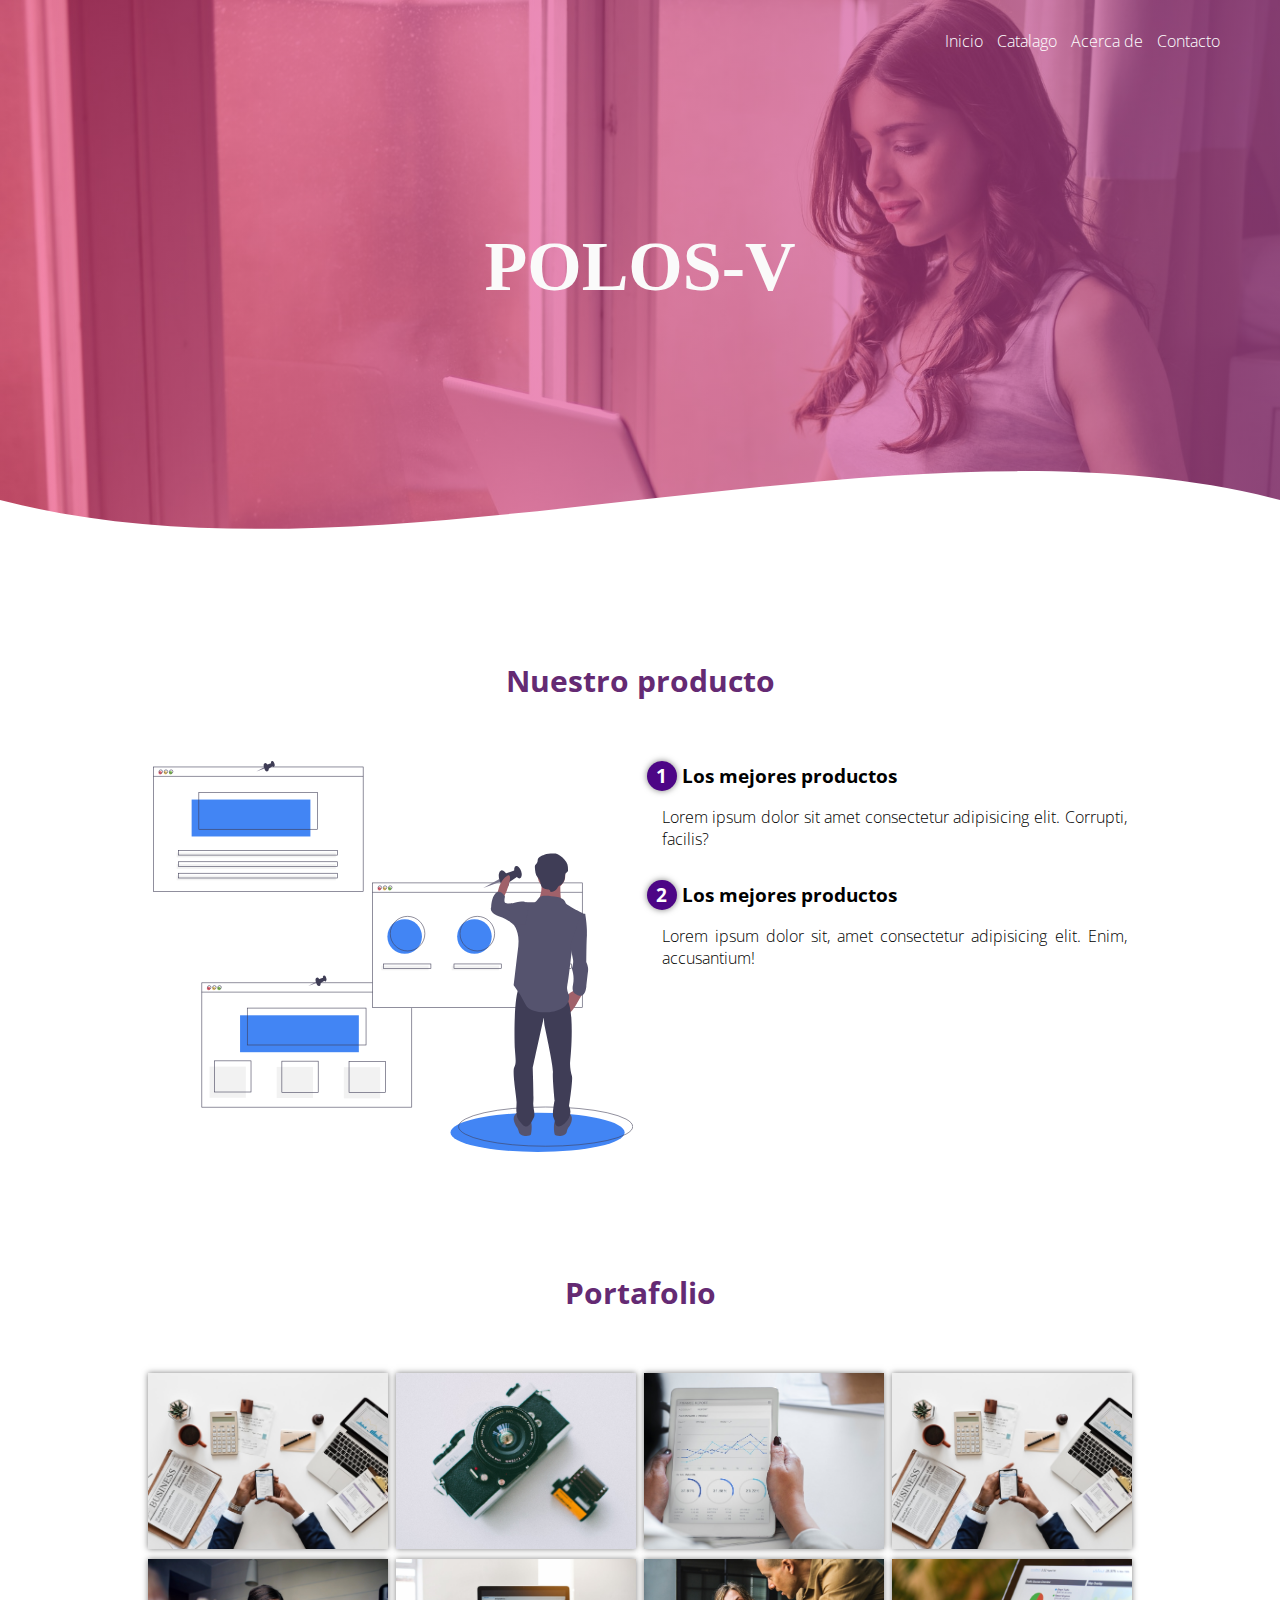
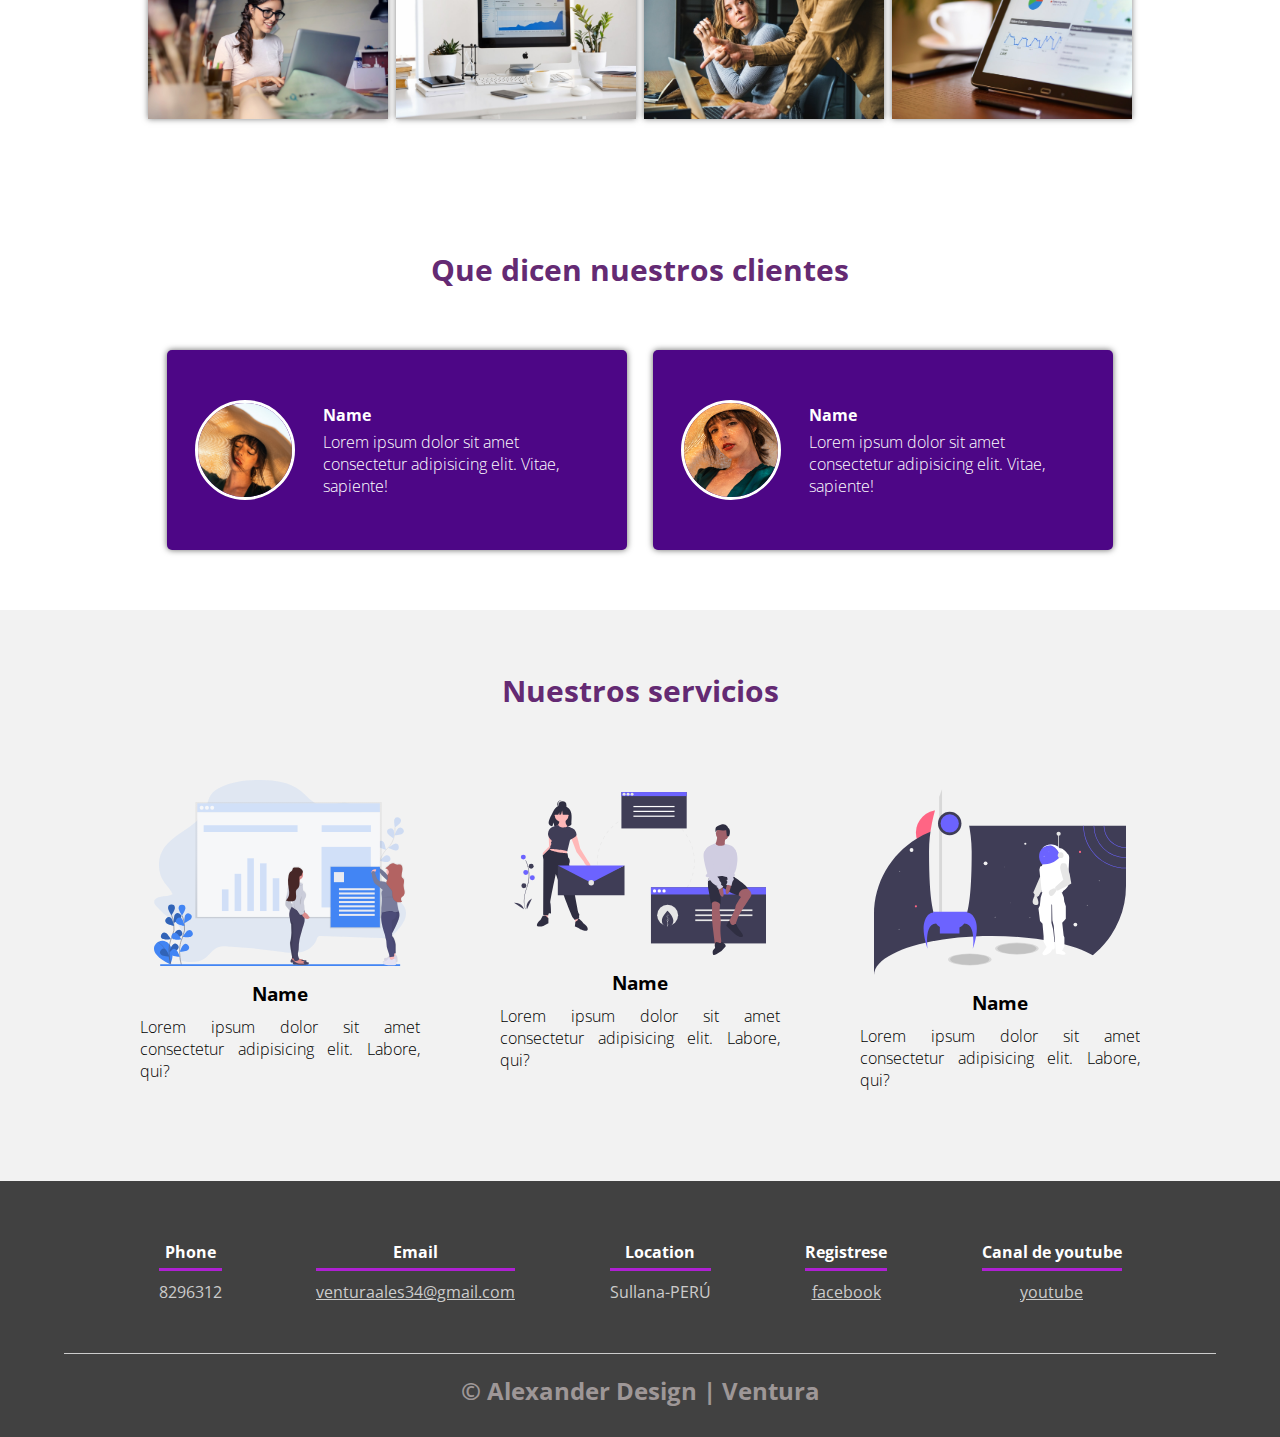
<file: index.html>
<!DOCTYPE html>
<html lang="es">

<head>
    <meta charset="UTF-8">
    <meta name="viewport" content="width=device-width, initial-scale=1.0">
    <meta http-equiv="X-UA-Compatible" content="ie=edge">
    <title>Página web ventura-ciber</title>
    <link rel="shortcut icon" href="img/ALEXVENTURA.png" type="image/x-icon">
    <link rel="stylesheet" href="css/estilos.css">
    <link href="https://fonts.googleapis.com/css?family=Open+Sans:300,400,700,800&display=swap" rel="stylesheet"> 
</head>

<body>
    <header>
        <nav>
            <a href="inicio.html">Inicio</a>
            <a href="Catalago.html">Catalago</a>
            <a href="Acerca de.html">Acerca de</a>
            <a href="Contactos.html">Contacto</a>
        </nav>
        <section class="textos-header">
            <h1>POLOS-V</h1>
        </section>
        <div class="wave" style="height: 150px; overflow: hidden;"><svg viewBox="0 0 500 150" preserveAspectRatio="none"
                style="height: 100%; width: 100%;">
                <path d="M0.00,49.98 C150.00,150.00 349.20,-50.00 500.00,49.98 L500.00,150.00 L0.00,150.00 Z"
                    style="stroke: none; fill: #fff;"></path>
            </svg></div>
    </header>
    <main>
        <section class="contenedor sobre-nosotros">
            <h2 class="titulo">Nuestro producto</h2>
            <div class="contenedor-sobre-nosotros">
                <img src="img/ilustracion2.svg" alt="" class="imagen-about-us">
                <div class="contenido-textos">
                    <h3><span>1</span>Los mejores productos</h3>
                    <p>Lorem ipsum dolor sit amet consectetur adipisicing elit. Corrupti, facilis?</p>
                    <h3><span>2</span>Los mejores productos</h3>
                    <p>Lorem ipsum dolor sit, amet consectetur adipisicing elit. Enim, accusantium!</p>
                </div>
            </div>
        </section>
        <section class="portafolio">
            <div class="contenedor">
                <h2 class="titulo">Portafolio</h2>
                <div class="galeria-port">
                    <div class="imagen-port">
                        <img src="img/img1.jpg" alt="">
                        <div class="hover-galeria">
                            <img src="img/icono1.png" alt="">
                            <p>Nuestro trabajo</p>
                        </div>
                    </div>
                    <div class="imagen-port">
                        <img src="img/img2.jpg" alt="">
                        <div class="hover-galeria">
                            <img src="img/icono1.png" alt="">
                            <p>Nuestro trabajo</p>
                        </div>
                    </div>
                    <div class="imagen-port">
                        <img src="img/img3.jpg" alt="">
                        <div class="hover-galeria">
                            <img src="img/icono1.png" alt="">
                            <p>Nuestro trabajo</p>
                        </div>
                    </div>
                    <div class="imagen-port">
                        <img src="img/img1.jpg" alt="">
                        <div class="hover-galeria">
                            <img src="img/icono1.png" alt="">
                            <p>Nuestro trabajo</p>
                        </div>
                    </div>
                    <div class="imagen-port">
                        <img src="img/img4.jpg" alt="">
                        <div class="hover-galeria">
                            <img src="img/icono1.png" alt="">
                            <p>Nuestro trabajo</p>
                        </div>
                    </div>
                    <div class="imagen-port">
                        <img src="img/img5.jpg" alt="">
                        <div class="hover-galeria">
                            <img src="img/icono1.png" alt="">
                            <p>Nuestro trabajo</p>
                        </div>
                    </div>
                    <div class="imagen-port">
                        <img src="img/img6.jpg" alt="">
                        <div class="hover-galeria">
                            <img src="img/icono1.png" alt="">
                            <p>Nuestro trabajo</p>
                        </div>
                    </div>
                    <div class="imagen-port">
                        <img src="img/img7.jpg" alt="">
                        <div class="hover-galeria">
                            <img src="img/icono1.png" alt="">
                            <p>Nuestro trabajo</p>
                        </div>
                    </div>
                </div>
            </div>
        </section>
        <section class="clientes contenedor">
            <h2 class="titulo">Que dicen nuestros clientes</h2>
            <div class="cards">
                <div class="card">
                    <img src="img/face1.jpg" alt="">
                    <div class="contenido-texto-card">
                        <h4>Name</h4>
                        <p>Lorem ipsum dolor sit amet consectetur adipisicing elit. Vitae, sapiente!</p>
                    </div>
                </div>
                <div class="card">
                    <img src="img/face2.jpg" alt="">
                    <div class="contenido-texto-card">
                        <h4>Name</h4>
                        <p>Lorem ipsum dolor sit amet consectetur adipisicing elit. Vitae, sapiente!</p>
                    </div>
                </div>
            </div>
        </section>
        <section class="about-services">
            <div class="contenedor">
                <h2 class="titulo">Nuestros servicios</h2>
                <div class="servicio-cont">
                    <div class="servicio-ind">
                        <img src="img/ilustracion1.svg" alt="">
                        <h3>Name</h3>
                        <p>Lorem ipsum dolor sit amet consectetur adipisicing elit. Labore, qui?</p>
                    </div>
                    <div class="servicio-ind">
                        <img src="img/ilustracion4.svg" alt="">
                        <h3>Name</h3>
                        <p>Lorem ipsum dolor sit amet consectetur adipisicing elit. Labore, qui?</p>
                    </div>
                    <div class="servicio-ind">
                        <img src="img/ilustracion3.svg" alt="">
                        <h3>Name</h3>
                        <p>Lorem ipsum dolor sit amet consectetur adipisicing elit. Labore, qui?</p>
                    </div>
                </div>
            </div>
        </section>
    </main>
    <footer>
        <div class="contenedor-footer">
            <div class="content-foo">
                <h4>Phone</h4>
                <p>8296312</p>
            </div>
            <div class="content-foo">
                <h4>Email</h4>
                <a href="https://accounts.google.com/signin/v2/identifier?continue=https%3A%2F%2Fmail.google.com%2Fmail%2F&service=mail&sacu=1&rip=1&flowName=GlifWebSignIn&flowEntry=ServiceLogin" class="correo">venturaales34@gmail.com</a>
            </div>
            <div class="content-foo">
                <h4>Location</h4>
                <p>Sullana-PERÚ</p>
            </div>

            <div class="content-foo">
                <h4>Registrese</h4>
                <a href="https://es-la.facebook.com/" class="otros">  facebook</a>
            </div>

            <div class="content-foo">
                <h4>Canal de youtube</h4>
                <a href="https://www.youtube.com/channel/UCa7zgYF24jnVjTa1Z01gf5g" class="yt">youtube</a>
            </div>
        </div>
        <h2 class="titulo-final">&copy; Alexander Design | Ventura</h2>
    </footer>
</body>

</html>
</file>
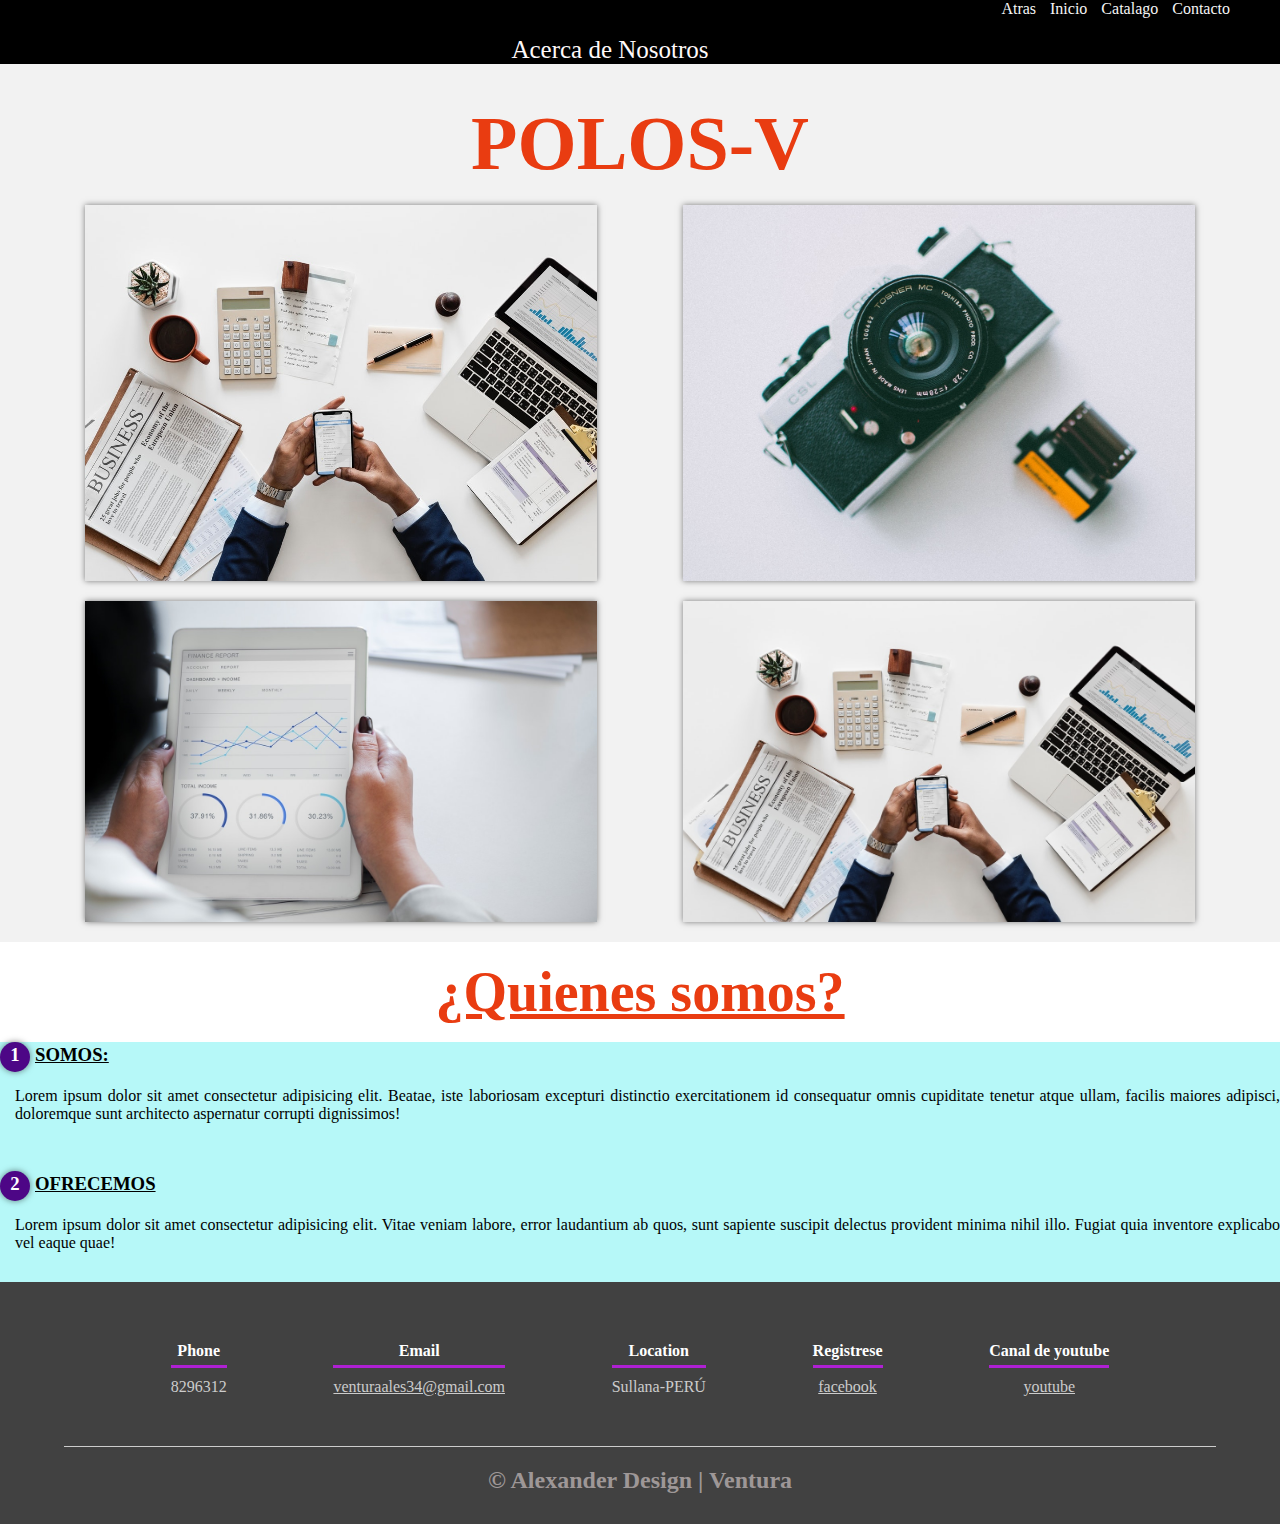
<file: Acerca de.html>
<!DOCTYPE html>
<HTml>
    <head>
        <title>Acerca de </title>
        <link rel="shortcut icon" href="img/ALEXVENTURA.png" type="image/x-icon">
        <link rel="stylesheet" href="css/estilos-acerca de.css">
        <a href="Acerca de.html"></a>
    </head>
    <body>

        <header>
            <nav>
                
                <a href="index.html">Atras</a>
                <a href="inicio.html">Inicio</a>
                <a href="Catalago.html">Catalago</a>
                <a href="Contactos.html">Contacto</a> <br>  <br>
                <p class="a-n">Acerca de Nosotros</p>
                   
            </nav>
        </header>
        <section class="port-img">
        <section class="portafolio"> <br><br>
            <section class="titulo-p"><H1>POLOS-V</H1></section> <br>
            <div class="contenedor">
                <div class="galeria-port">
                    <div class="imagen-port">
                        <img src="img/img1.jpg" alt="">
                        <div class="hover-galeria">
                            <img src="img/icono1.png" alt="">
                            <p>Nuestro trabajo</p>
                        </div>
                    </div>
                    <div class="imagen-port">
                        <img src="img/img2.jpg" alt="">
                        <div class="hover-galeria">
                            <img src="img/icono1.png" alt="">
                            <p>Nuestro trabajo</p>
                        </div>
                    </div>
                    <div class="imagen-port">
                        <img src="img/img3.jpg" alt="">
                        <div class="hover-galeria">
                            <img src="img/icono1.png" alt="">
                            <p>Nuestro trabajo</p>
                        </div>
                    </div>
                    <div class="imagen-port">
                        <img src="img/img1.jpg" alt="">
                        <div class="hover-galeria">
                            <img src="img/icono1.png" alt="">
                            <p>Nuestro trabajo</p>
                        </div>
                    </div>
            </section> <br>
           
        <section class="sub-t"><h1>¿Quienes somos?</H1></section><br>
            <section class="quienes-somos">
        <section class="parrafos-l">
            <h3><span>1</span>SOMOS:</h3>
            <p >Lorem ipsum dolor sit amet consectetur adipisicing elit. Beatae, iste laboriosam excepturi distinctio exercitationem id consequatur omnis cupiditate tenetur atque ullam, facilis maiores adipisci, doloremque sunt architecto aspernatur corrupti dignissimos!</p> <br>
            <h3><span>2</span>OFRECEMOS</h3>
            <p>Lorem ipsum dolor sit amet consectetur adipisicing elit. Vitae veniam labore, error laudantium ab quos, sunt sapiente suscipit delectus provident minima nihil illo. Fugiat quia inventore explicabo vel eaque quae!</p>
        </section>
        </section>  
        </section>
       
        
        <footer>
            <div class="contenedor-footer">
                <div class="content-foo">
                    <h4>Phone</h4>
                    <p>8296312</p>
                </div>
                <div class="content-foo">
                    <h4>Email</h4>
                    <a href="https://accounts.google.com/signin/v2/identifier?continue=https%3A%2F%2Fmail.google.com%2Fmail%2F&service=mail&sacu=1&rip=1&flowName=GlifWebSignIn&flowEntry=ServiceLogin" class="correo">venturaales34@gmail.com</a>
                </div>
                <div class="content-foo">
                    <h4>Location</h4>
                    <p>Sullana-PERÚ</p>
                </div>
    
                <div class="content-foo">
                    <h4>Registrese</h4>
                    <a href="https://es-la.facebook.com/" class="otros">  facebook</a>
                </div>
    
                <div class="content-foo">
                    <h4>Canal de youtube</h4>
                    <a href="https://www.youtube.com/channel/UCa7zgYF24jnVjTa1Z01gf5g" class="yt">youtube</a>
                </div>
            </div>
            <h2 class="titulo-final">&copy; Alexander Design | Ventura</h2>
        </footer> 
        
               
    </body>
</HTml>
</file>
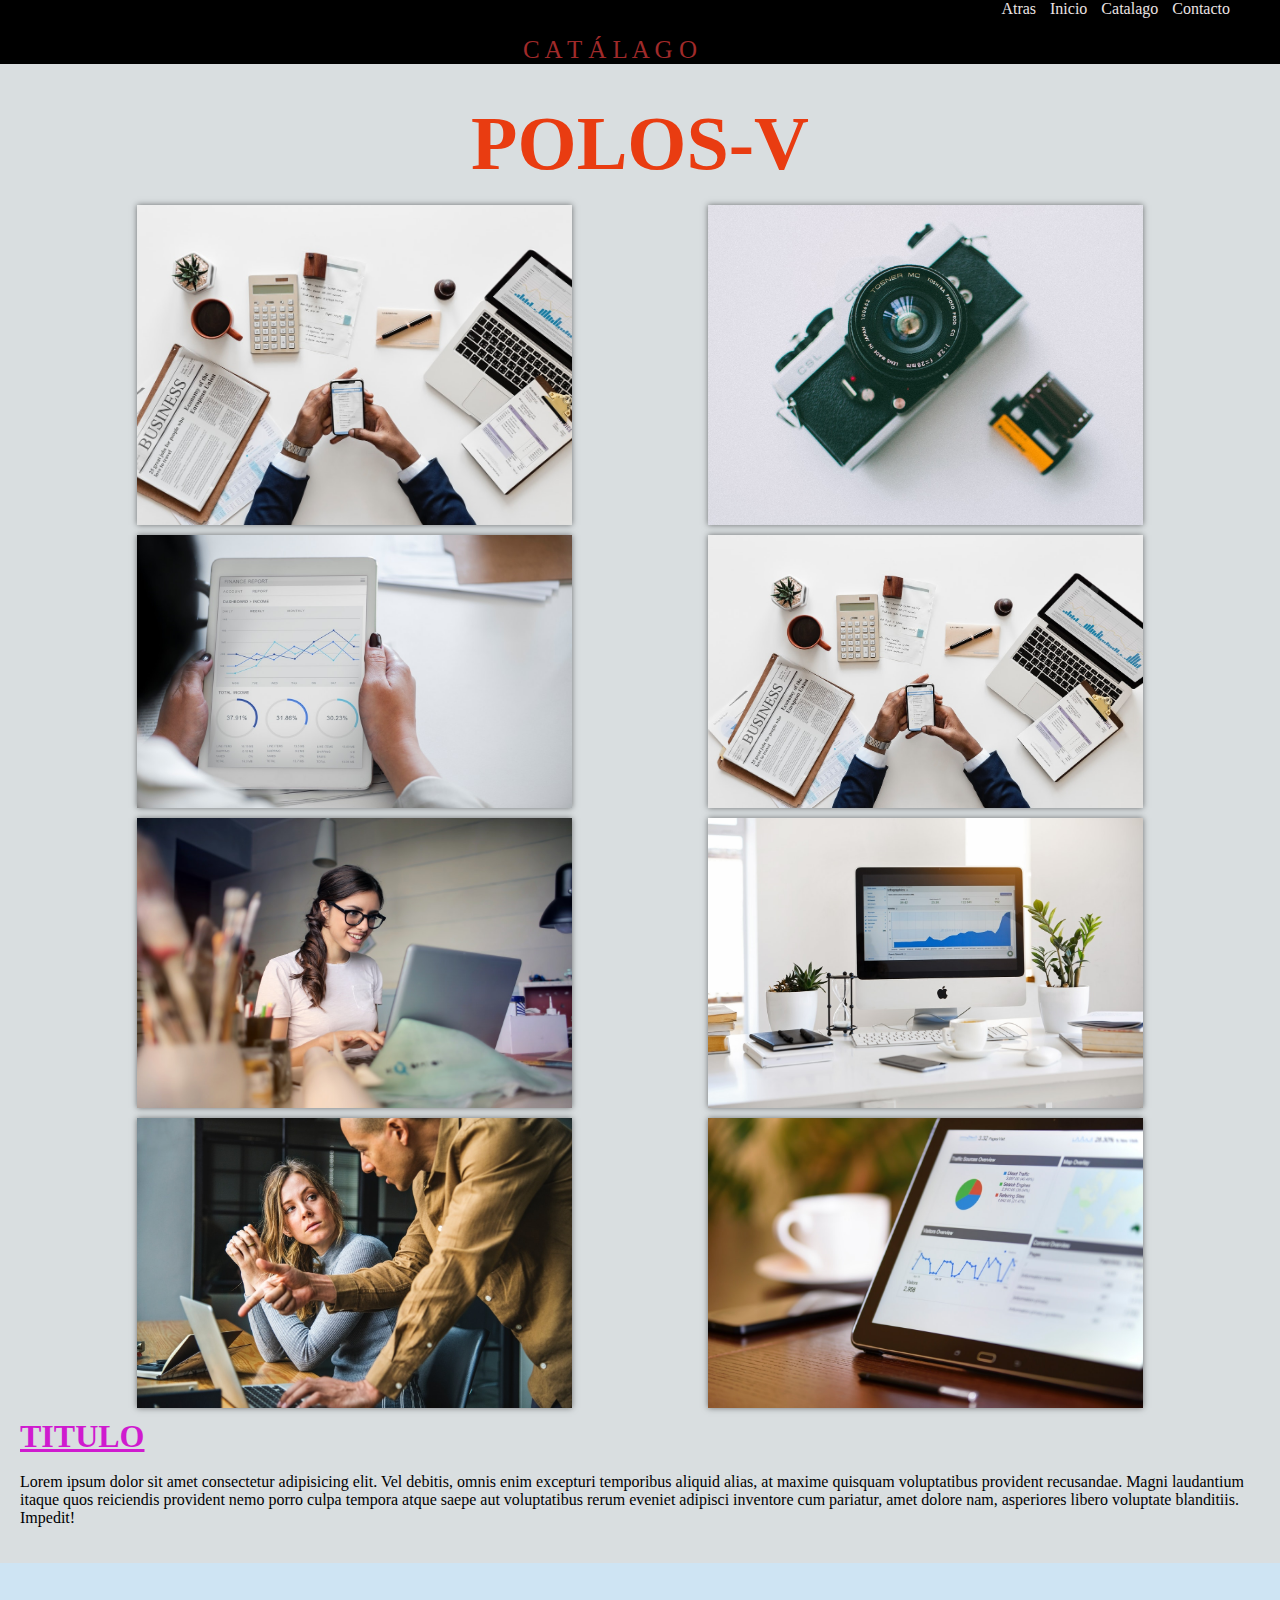
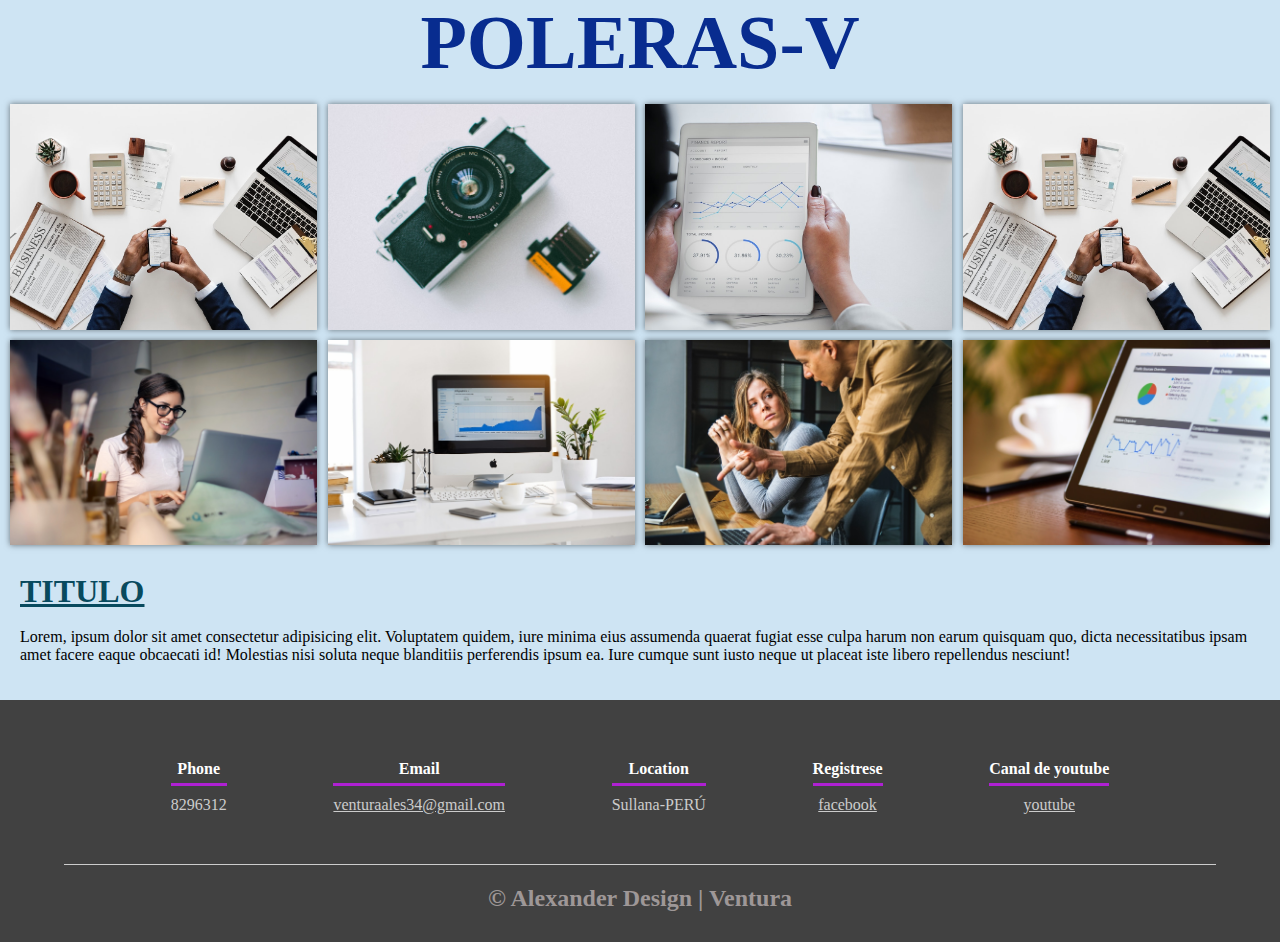
<file: Catalago.html>
<!DOCTYPE html>
<HTml>
    <head>
        <title>Catalago </title>
        <link rel="shortcut icon" href="img/ALEXVENTURA.png" type="image/x-icon">
        <a href="Catalago.html"></a>
        <link rel="stylesheet" href="css/estilos-catalago.css">
    </head>
    <body>
        <header>
            <nav>
                
                <a href="index.html">Atras</a>
                <a href="inicio.html">Inicio</a>
                <a href="Catalago.html">Catalago</a>
                <a href="Contactos.html">Contacto</a> <br>  <br>
                <p class="a-n">C A T Á L A G O</p>
                   
            </nav>
        </header>
        <section class="port-img">
            <section class="portafolio"> <br><br>
                <section class="titulo-a"><H1>POLOS-V</H1></section> <br>
                <div class="contenedor">
                    <div class="galeria-port">
                        <div class="imagen-port">
                            <img src="img/img1.jpg" alt="">
                            <div class="hover-galeria">
                                <img src="img/icono1.png" alt="">
                                <p>Nuestro trabajo</p>
                            </div>
                        </div>
                        <div class="imagen-port">
                            <img src="img/img2.jpg" alt="">
                            <div class="hover-galeria">
                                <img src="img/icono1.png" alt="">
                                <p>Nuestro trabajo</p>
                            </div>
                        </div>
                        <div class="imagen-port">
                            <img src="img/img3.jpg" alt="">
                            <div class="hover-galeria">
                                <img src="img/icono1.png" alt="">
                                <p>Nuestro trabajo</p>
                            </div>
                        </div>
                        <div class="imagen-port">
                            <img src="img/img1.jpg" alt="">
                            <div class="hover-galeria">
                                <img src="img/icono1.png" alt="">
                                <p>Nuestro trabajo</p>
                            </div>
                        </div>
                        <div class="imagen-port">
                            <img src="img/img4.jpg" alt="">
                            <div class="hover-galeria">
                                <img src="img/icono1.png" alt="">
                                <p>Nuestro trabajo</p>
                            </div>
                        </div>
                        <div class="imagen-port">
                            <img src="img/img5.jpg" alt="">
                            <div class="hover-galeria">
                                <img src="img/icono1.png" alt="">
                                <p>Nuestro trabajo</p>
                            </div>
                        </div>
                        <div class="imagen-port">
                            <img src="img/img6.jpg" alt="">
                            <div class="hover-galeria">
                                <img src="img/icono1.png" alt="">
                                <p>Nuestro trabajo</p>
                            </div>
                        </div>
                        <div class="imagen-port">
                            <img src="img/img7.jpg" alt="">
                            <div class="hover-galeria">
                                <img src="img/icono1.png" alt="">
                                <p>Nuestro trabajo</p>
                            </div>
                        </div>
                        
                        
                </section> 
                <section class="p-polos">
                    <h1 class="t-polos">TITULO</h1> <br>
                    <P class="l-50">Lorem ipsum dolor sit amet consectetur adipisicing elit. Vel debitis, omnis enim excepturi temporibus aliquid alias, at maxime quisquam voluptatibus provident recusandae. Magni laudantium itaque quos reiciendis provident nemo porro culpa tempora atque saepe aut voluptatibus rerum eveniet adipisci inventore cum pariatur, amet dolore nam, asperiores libero voluptate blanditiis. Impedit!</P>
                    <br>
                    <br>
                </section> 

                <section class="poleras">
                    <section class="portafolios"><br> <br>
                        <section class="titulo-b"><H1>POLERAS-V</H1></section> <br>
                            <div class="galeria-por">
                                <div class="imagen-por">
                                    <img src="img/img1.jpg" alt="">
                                    
                                    <div class="hover-galeria">
                                        <img src="img/icono1.png" alt="">
                                        <p>Nuestro trabajo</p>
                                    </div>
                                </div> 
                                <div class="imagen-por">
                                    <img src="img/img2.jpg" alt="">
                                    <div class="hover-galeria">
                                        <img src="img/icono1.png" alt="">
                                        <p>Nuestro trabajo</p>
                                    </div>
                                </div>
                                <div class="imagen-por">
                                    <img src="img/img3.jpg" alt="">
                                    <div class="hover-galeria">
                                        <img src="img/icono1.png" alt="">
                                        <p>Nuestro trabajo</p>
                                    </div>
                                </div>
                                <div class="imagen-por">
                                    <img src="img/img1.jpg" alt="">
                                    <div class="hover-galeria">
                                        <img src="img/icono1.png" alt="">
                                        <p>Nuestro trabajo</p>
                                    </div>
                                </div>
                                <div class="imagen-por">
                                    <img src="img/img4.jpg" alt="">
                                    <div class="hover-galeria">
                                        <img src="img/icono1.png" alt="">
                                        <p>Nuestro trabajo</p>
                                    </div>
                                </div>
                                <div class="imagen-por">
                                    <img src="img/img5.jpg" alt="">
                                    <div class="hover-galeria">
                                        <img src="img/icono1.png" alt="">
                                        <p>Nuestro trabajo</p>
                                    </div>
                                </div>
                                <div class="imagen-por">
                                    <img src="img/img6.jpg" alt="">
                                    <div class="hover-galeria">
                                        <img src="img/icono1.png" alt="">
                                        <p>Nuestro trabajo</p>
                                    </div>
                                </div>
                                <div class="imagen-por">
                                    <img src="img/img7.jpg" alt="">
                                    <div class="hover-galeria">
                                        <img src="img/icono1.png" alt="">
                                        <p>Nuestro trabajo</p>
                                    </div>
                                </div> 
                </section>
                <section class="p-poleras">
                    <br>
                    <h1 class="t-poleras">TITULO</h1> <br>
                    <P class="L-50">Lorem, ipsum dolor sit amet consectetur adipisicing elit. Voluptatem quidem, iure minima eius assumenda quaerat fugiat esse culpa harum non earum quisquam quo, dicta necessitatibus ipsam amet facere eaque obcaecati id! Molestias nisi soluta neque blanditiis perferendis ipsum ea. Iure cumque sunt iusto neque ut placeat iste libero repellendus nesciunt!</P>
                    <BR></BR>
                </section>
                <footer>
                    <div class="contenedor-footer">
                        <div class="content-foo">
                            <h4>Phone</h4>
                            <p>8296312</p>
                        </div>
                        <div class="content-foo">
                            <h4>Email</h4>
                            <a href="https://accounts.google.com/signin/v2/identifier?continue=https%3A%2F%2Fmail.google.com%2Fmail%2F&service=mail&sacu=1&rip=1&flowName=GlifWebSignIn&flowEntry=ServiceLogin" class="correo">venturaales34@gmail.com</a>
                        </div>
                        <div class="content-foo">
                            <h4>Location</h4>
                            <p>Sullana-PERÚ</p>
                        </div>
            
                        <div class="content-foo">
                            <h4>Registrese</h4>
                            <a href="https://es-la.facebook.com/" class="otros">  facebook</a>
                        </div>
            
                        <div class="content-foo">
                            <h4>Canal de youtube</h4>
                            <a href="https://www.youtube.com/channel/UCa7zgYF24jnVjTa1Z01gf5g" class="yt">youtube</a>
                        </div>
                    </div>
                    <h2 class="titulo-final">&copy; Alexander Design | Ventura</h2>
                </footer> 

            </body>
</HTml>
</file>
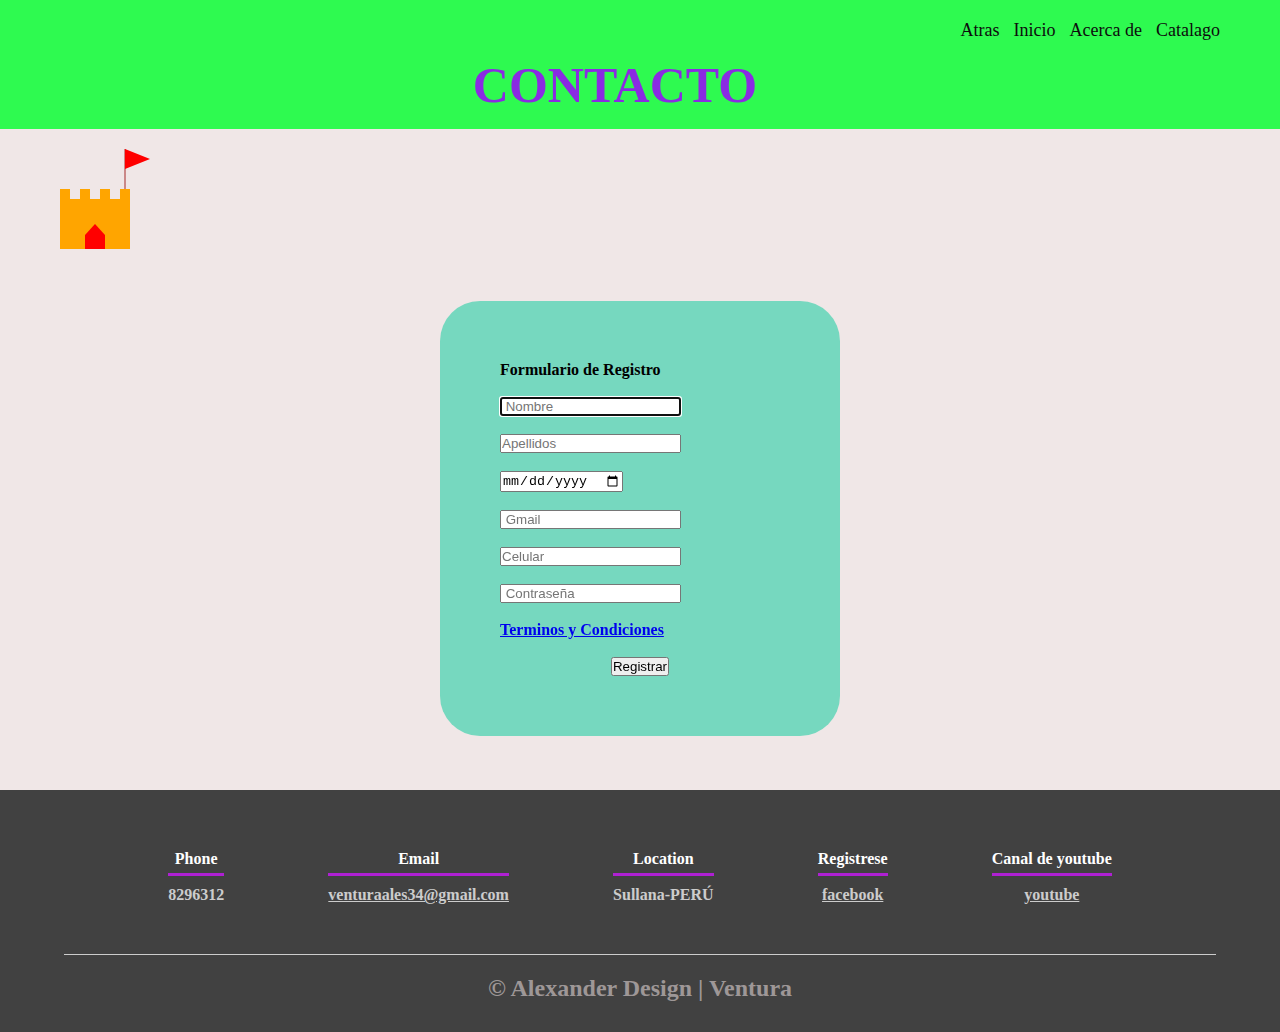
<file: Contactos.html>
<!DOCTYPE html>
<HTml>
    <head>
        <title>BIENVENIDOS A CONTACTOS</title>
        <link rel="shortcut icon" href="img/ALEXVENTURA.png" type="image/x-icon">
        <a href="Contactos.html"></a>
        <link rel="stylesheet" href="css/estilos-contactos.css">

        <meta charset="utf-8">
    
    <script type="text/javascript" src="css/dibujacastillo.js"></script>

    </head>
    <body>

        <header class="header2">
            <div class="wrapper"></div>
            
           
                <header>
                    <nav>
                        <a href="index.html">Atras</a>
                        <a href="inicio.html">Inicio</a>
                        <a href="Acerca de.html">Acerca de</a>
                        <a href="Catalago.html">Catalago</a>
                    <section class="titulo-bg"><h1>CONTACTO</h1></section>
                        
                    </nav>
                </header>
                    <section class="body-color">
                <body onload="dibujacastillo();">
        <canvas id="micanvas" width="200" height="150">su navegador no soporta</canvas>
        
                <b> <br> <br>
                <form>
                    
                    <section class="contenido">
                    <section class="form-register">
                        <h4>Formulario de Registro </h4> <br>
                    <input class="controls"
                           type="text" 
                           name="nombres"
                           maxlength="30" 
                           placeholder=" Nombre" 
                           autofocus 
                           required=> <br> <br>
                    <input class="controls" 
                           type="text" 
                           name="apellidos"
                           maxlength="45" 
                           placeholder="Apellidos" 
                           autofocus 
                           required=> <br> <br>   
                     <input class="controls" 
                            type="date" 
                            name="fecnac"
                            required= > <br> <br>
                     <input class="controls" 
                            type="email" 
                            name="correo"
                            placeholder=" Gmail" 
                            required=> <br><br>
                     <input class="controls" 
                            type="number"
                            name="Celular"
                            placeholder="Celular"
                            required=><br><br>
                     <input class="controls" 
                            type="password" 
                            name="Contraseña"
                            maxlength="80"
                            placeholder=" Contraseña"
                            required=> <br><br> 
                        <p><a href="#">Terminos y Condiciones</a> </p>  <br>
                    <section class="registro-av">
                     <input class="botons" type="Submit" value="Registrar"> <br> 
                    </section>
                    </section>
                </form> <br> <br> <br>
                <footer>
                    <div class="contenedor-footer">
                        <div class="content-foo">
                            <h4>Phone</h4>
                            <p>8296312</p>
                        </div>
                        <div class="content-foo">
                            <h4>Email</h4>
                            <a href="https://accounts.google.com/signin/v2/identifier?continue=https%3A%2F%2Fmail.google.com%2Fmail%2F&service=mail&sacu=1&rip=1&flowName=GlifWebSignIn&flowEntry=ServiceLogin" class="correo">venturaales34@gmail.com</a>
                        </div>
                        <div class="content-foo">
                            <h4>Location</h4>
                            <p>Sullana-PERÚ</p>
                        </div>
            
                        <div class="content-foo">
                            <h4>Registrese</h4>
                            <a href="https://es-la.facebook.com/" class="otros">  facebook</a>
                        </div>
            
                        <div class="content-foo">
                            <h4>Canal de youtube</h4>
                            <a href="https://www.youtube.com/channel/UCa7zgYF24jnVjTa1Z01gf5g" class="yt">youtube</a>
                        </div>
                    </div>
                    <h2 class="titulo-final">&copy; Alexander Design | Ventura</h2>
                </footer>        
    </body>
</HTml>
</file>
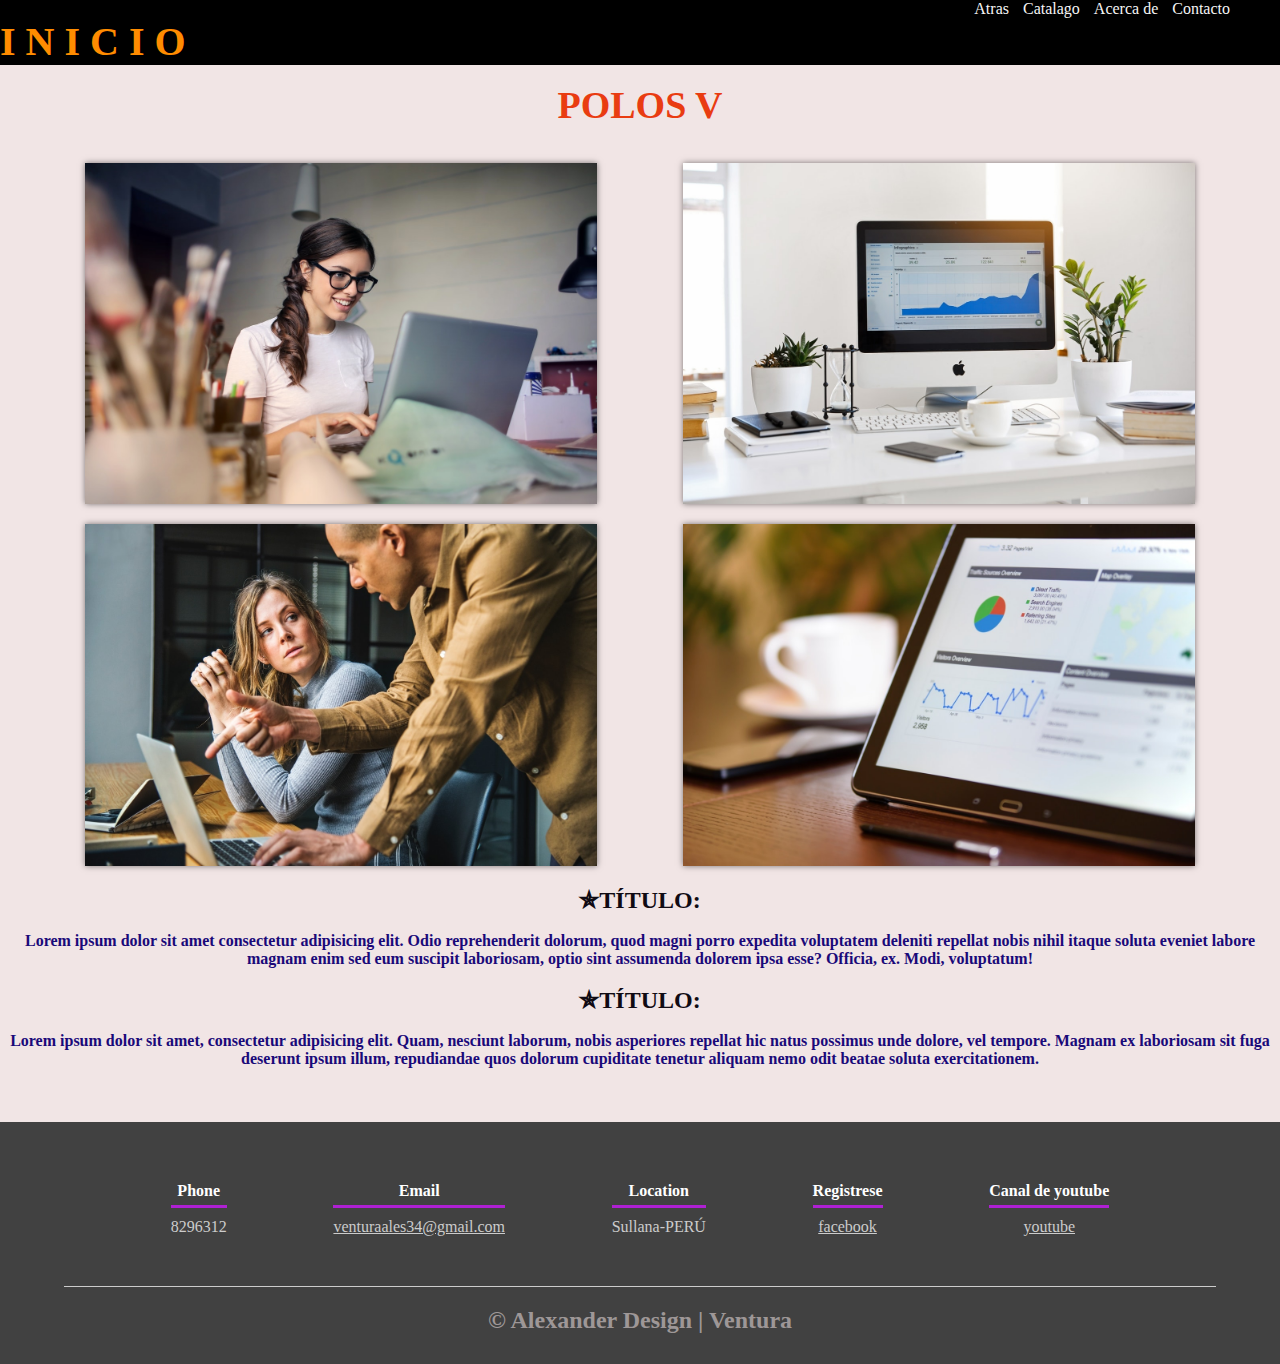
<file: inicio.html>
<!DOCTYPE html>
<html>
    <head>
        <link rel="shortcut icon" href="img/ALEXVENTURA.png" type="image/x-icon">
        <title>Bienvenidos a la pagina de Inicio</title>
        <link rel="stylesheet" href="css/estilo-inicio.css">
        <a href="inicio.html"></a>

    </head>
    <body>

        <header>
            <nav>
                
                <a href="index.html">Atras</a>
                <a href="Catalago.html">Catalago</a>
                <a href="Acerca de.html">Acerca de</a>
                <a href="Contactos.html">Contacto</a>
                <section class="titulo-ap"><h1>I N I C I O</h1></section>
            </nav> 
            <section class="portafolio">
                <br>
                <div class="contenedor">
                    <h1 class="port-i">POLOS V</h1> <br> <br>
                    <div class="galeria-port"> 
                        <div class="imagen-port"> 
                            <img src="img/img4.jpg" alt="">
                            <div class="hover-galeria">
                                <img src="img/icono1.png" alt="">
                                <p>Nuestro trabajo</p>
                            </div>
                        </div>
                        <div class="imagen-port">
                            <img src="img/img5.jpg" alt="">
                            <div class="hover-galeria">
                                <img src="img/icono1.png" alt="">
                                <p>Nuestro trabajo</p>
                            </div>
                        </div>
                        <div class="imagen-port">
                            <img src="img/img6.jpg" alt="">
                            <div class="hover-galeria">
                                <img src="img/icono1.png" alt="">
                                <p>Nuestro trabajo</p>
                            </div>
                        </div>
                        <div class="imagen-port">
                            <img src="img/img7.jpg" alt="">
                            <div class="hover-galeria">
                                <img src="img/icono1.png" alt="">
                                <p>Nuestro trabajo</p>
                            </div> 
                        </div>
                    </div>
                </div>
                <section class="parrafo-i">
                    <h2 class="titulo-i">✯TÍTULO:</h2><br>
                    <p class="p-1">Lorem ipsum dolor sit amet consectetur adipisicing elit. Odio reprehenderit dolorum, quod magni porro expedita voluptatem deleniti repellat nobis nihil itaque soluta eveniet labore magnam enim sed eum suscipit laboriosam, optio sint assumenda dolorem ipsa esse? Officia, ex. Modi, voluptatum!</p> <br>
                    <h2 class="titulo-i">✯TÍTULO:</h2> <br>
                    <p class="p-2">Lorem ipsum dolor sit amet, consectetur adipisicing elit. Quam, nesciunt laborum, nobis asperiores repellat hic natus possimus unde dolore, vel tempore. Magnam ex laboriosam sit fuga deserunt ipsum illum, repudiandae quos dolorum cupiditate tenetur aliquam nemo odit beatae soluta exercitationem.</p>
                </section>
                <br>
                <br>
                <br>
            </section> 
            <footer>
                <div class="contenedor-footer">
                    <div class="content-foo">
                        <h4>Phone</h4>
                        <p>8296312</p>
                    </div>
                    <div class="content-foo">
                        <h4>Email</h4>
                        <a href="https://accounts.google.com/signin/v2/identifier?continue=https%3A%2F%2Fmail.google.com%2Fmail%2F&service=mail&sacu=1&rip=1&flowName=GlifWebSignIn&flowEntry=ServiceLogin" class="correo">venturaales34@gmail.com</a>
                    </div>
                    <div class="content-foo">
                        <h4>Location</h4>
                        <p>Sullana-PERÚ</p>
                    </div>
        
                    <div class="content-foo">
                        <h4>Registrese</h4>
                        <a href="https://es-la.facebook.com/" class="otros">  facebook</a>
                    </div>
        
                    <div class="content-foo">
                        <h4>Canal de youtube</h4>
                        <a href="https://www.youtube.com/channel/UCa7zgYF24jnVjTa1Z01gf5g" class="yt">youtube</a>
                    </div>
                </div>
                <h2 class="titulo-final">&copy; Alexander Design | Ventura</h2>
            </footer>     
    </body>
</html>
</file>
<file: css/estilos.css>
* {
    margin: 0;
    padding: 0;
    box-sizing: border-box;
}

body {
    font-family: 'open sans';
}

.contenedor {
    padding: 60px 0;
    width: 90%;
    max-width: 1000px;
    margin: auto;
    overflow: hidden;
}

.titulo {
    color: #642a73;
    font-size: 30px;
    text-align: center;
    margin-bottom: 60px;
}

/* Header */

header {
    width: 100%;
    height: 600px;
    background: #bc4e9c;
    /* fallback for old browsers */
    background: -webkit-linear-gradient(to right, hsla(340, 95%, 50%, 0.459), hsla(317, 45%, 52%, 0.664)), url(../img/portada.jpg);
    /* Chrome 10-25, Safari 5.1-6 */
    background: linear-gradient(to right, hsla(340, 95%, 50%, 0.459), hsla(317, 45%, 52%, 0.664)), url(../img/portada.jpg);
    /* W3C, IE 10+/ Edge, Firefox 16+, Chrome 26+, Opera 12+, Safari 7+ */
    background-size: cover;
    background-attachment: fixed;
    position: relative;
}

nav{
    text-align: right;
    padding: 30px 50px 0 0;
}

nav > a{
    color:#fff;
    font-weight: 300;
    text-decoration: none;
    margin-right: 10px;
}

nav > a:hover{
    text-decoration: underline;
}

header .textos-header{
    display: flex;
    height: 430px;
    width: 100%;
    align-items: center;
    justify-content: center;
    flex-direction: column;
    text-align: center;
}

.textos-header h1{
    font-size: 70px;
    color:rgb(250, 250, 250);
    font-family: "Constantia", serif;
    
}


.wave{
    position: absolute;
    bottom: 0;
    width: 100%;
}

/* About us */
.contenedor-sobre-nosotros{
    justify-content: space-evenly;
    display: flex;

}
.imagen-about-us{
    width: 48%; 

}

.sobre-nosotros .contenido-textos{
    width: 48%;
}

.contenido-textos h3{
    margin-bottom: 15px;
}

.contenido-textos h3 span{
    background: #4d0686;
    color: #fff;
    border-radius: 50%;
    display: inline-block;
    text-align: center;
    width: 30px;
    height: 30px;
    padding: 2px;
    box-shadow: 0 0 6px 0 rgba(0, 0, 0, .5);
    margin-right: 5px;
}

.contenido-textos p{
    padding: 0px 0px 30px 15px;
    font-weight: 300;
    text-align: justify;
}

* Galeria */


.portafolio{
    background: #f2f2f2;
}

.galeria-port{
    display: flex;
    justify-content: space-evenly;
    flex-wrap: wrap;
}

.imagen-port{
    width: 24%;
    margin-bottom: 10px;
    overflow: hidden;
    position: relative;
    cursor: pointer;
    box-shadow: 0 0 6px 0 rgba(0, 0, 0, .5);
}

.imagen-port > img{
    width: 100%;
    height: 100%;
    object-fit: cover;
    display: block;
}

.hover-galeria{
    position: absolute;
    width: 100%;
    height: 100%;
    top: 0;
    transform: scale(0);
    background: hsla(273,91%,27%, 0.7);
    transition: transform .5s;
    display: flex;
    justify-content: center;
    align-items: center;
    flex-direction: column;
}

.hover-galeria img{
    width: 50px;
}

.hover-galeria p{
    color: #fff;
}

.imagen-port:hover .hover-galeria{
    transform: scale(1);
}

/* Clients */

.cards{
    display: flex;
    justify-content: space-evenly;
}

.cards .card{
    background: #4d0686;
    display: flex;
    width: 46%;
    height: 200px;
    align-items: center;
    justify-content: space-evenly;
    border-radius: 5px;
    box-shadow: 0 0 6px 0 rgba(0, 0, 0, 0.6);
}

.cards .card img{
    width: 100px;
    height: 100px;
    object-fit: cover;
    border: 3px solid #fff;
    border-radius: 50%;
    display: block;
}

.cards .card > .contenido-texto-card{
    width: 60%;
    color: #fff;
}

.cards .card > .contenido-texto-card p{
    font-weight: 300;
    padding-top: 5px;
}

/*  Our team */

.about-services{
    background: #f2f2f2;
    padding-bottom: 30px;
}


.servicio-cont{
    display:flex;
    justify-content: space-between;
    align-items: center;
}

.servicio-ind{
    width: 28%;
    text-align: center;
}

.servicio-ind img{
    width: 90%;
}

.servicio-ind h3{
    margin: 10px 0;
}

.servicio-ind p{
    font-weight: 300;
    text-align: justify;
}

/* footer */

footer{
    background: #414141;
    padding: 60px 0 30px 0;
    margin: auto;
    overflow: hidden;
}

.contenedor-footer{
    display: flex;
    width: 90%;
    justify-content: space-evenly;
    margin: auto;
    padding-bottom: 50px;
    border-bottom: 1px solid #ccc;
}

.content-foo{
    text-align: center;
}

.content-foo h4{
    color: #fff;
    border-bottom: 3px solid #af20d3;
    padding-bottom: 5px;
    margin-bottom: 10px;
}

.content-foo p{
    color: #ccc;
}
.content-foo .correo{
    color: #ccc;
}

.content-foo .yt{
    color: #ccc;
}
.content-foo .otros{
    color: #ccc;
}

.titulo-final{
    text-align: center;
    font-size: 24px;
    margin: 20px 0 0 0;
    color: #9e9797;
}

@media screen and (max-width:900px){
    header{
        background-position: center;
    }

    .contenedor-sobre-nosotros{
        flex-direction: column;
        justify-content: center;
        align-items: center;
    }

    .sobre-nosotros .contenido-textos{
        width: 90%;
    }

    .imagen-about-us{
        width: 90%;
    }

    /* Galeria */

    .imagen-port{
        width: 44%;
    }

    /* Clientes */

    .cards{
        flex-direction: column;
        justify-content: center;
        align-items: center;
    }

    .cards .card{
        width: 90%;
    }

    .cards .card:first-child{
        margin-bottom: 30px;
    }

    /* servicios */

    .servicio-cont{
        justify-content: center;
        flex-direction: column;
    }

    .servicio-ind{
        width: 100%;
        text-align: center;
    }

    .servicio-ind:nth-child(1), .servicio-ind:nth-child(2){
        margin-bottom: 60px;
    }

    .servicio-ind img{
        width: 90%;
    }
}

@media screen and (max-width:500px){


    nav{
        text-align: center;
        padding: 30px 0 0 0;
    }

    nav > a{
        margin-right: 5px;
    }

    .textos-header h1{
        font-size: 35px;
    }

    .textos-header h2{
        font-size: 20px;
    }

    /* ABOUT US */

    .imagen-about-us{
        margin-bottom: 60px;
        width: 99%;
    }

    .sobre-nosotros .contenido-textos{
        width: 95%;
    }

    /* Galeria */

    .imagen-port{
        width: 95%;
    }

    /* Clients */

    .cards .card{
        height: 450px;
        display: flex;
        flex-direction: column;
        align-items: center;
    }

    .cards .card img{
        width: 90px;
        height: 90px;
    }

    /* Footer */

    .contenedor-footer{
        flex-direction: column;
        border: none;
    }

    .content-foo{
        margin-bottom: 20px;
        text-align: center;
    }

    .content-foo h4{
        border: none;
    }

    .content-foo p{
        color: #ccc;
        border-bottom: 1px solid #f2f2f2;
        padding-bottom: 20px;
    }

    .titulo-final{
        font-size: 20px;
    }
}
</file>
<file: css/estilos-acerca de.css>
* {
    margin: 0;
    padding: 0;
    box-sizing: border-box;
}
nav{
    background: hsl(0, 0%, 0%);

    text-align: right;
    padding: 0px 40px 0 0;
 
}

nav > a{
    color:rgb(245, 245, 245);
    font-weight: 300;
    text-decoration: none;
    margin-right: 10px;
}
.a-n{
    color: rgb(255, 249, 249);
    font-size: 25px;
    text-align: center;
    padding: 0px 20px 0 0;
}

nav > a:hover{
    text-decoration: underline;
}

/*titulo*/

.titulo-p{
    color: #e93c11;
    text-align: center;
    width: 100%;
    font-size: 38px;
    font-family: "Constantia", serif;
}

/* portafolio img */

.portafolio{
    background: #f2f2f2;
}

.galeria-port{
    display: flex;
    justify-content: space-evenly;
    flex-wrap: wrap;
}

.imagen-port{
    width: 40%;
    margin-bottom: 20px;
    overflow: hidden;
    position: relative;
    cursor: pointer;
    box-shadow: 0 0 6px 0 rgba(0, 0, 0, .5);
}

.imagen-port > img{
    width: 100%;
    height: 100%;
    object-fit: cover;
    display: block;
}

.hover-galeria{
    position: absolute;
    width: 100%;
    height: 100%;
    top: 0;
    transform: scale(0);
    background: hsla(273,91%,27%, 0.7);
    transition: transform .5s;
    display: flex;
    justify-content: center;
    align-items: center;
    flex-direction: column;
}

.hover-galeria img{
    width: 50px;
}

.hover-galeria p{
    color: #fff;
}

.imagen-port:hover .hover-galeria{
    transform: scale(1);

/*quienes somos*/
}
.quienes-somos{
    background: rgb(182, 248, 248);
}
.sub-t{
    color: #e93c11;
    text-align: center;
    width: 100%;
    font-size: 28px;
    font-family: "Constantia", serif;
    text-decoration: underline;
    
}
.parrafos-l h3{
    margin-bottom: 15px;
    text-decoration: underline;
    
}
.parrafos-l h3 span{
    
    background: #4d0686;
    color: #fff;
    border-radius: 50%;
    display: inline-block;
    text-align: center;
    width: 30px;
    height: 30px;
    padding: 2px;
    box-shadow: 0 0 6px 0 rgba(0, 0, 0, .5);
    margin-right: 5px;   
}
.parrafos-l p{
    padding: 0px 0px 30px 15px;
    font-weight: 300;
    text-align: justify;
}

/* footer */

footer{
    background: #414141;
    padding: 60px 0 30px 0;
    margin: auto;
    overflow: hidden;
}

.contenedor-footer{
    display: flex;
    width: 90%;
    justify-content: space-evenly;
    margin: auto;
    padding-bottom: 50px;
    border-bottom: 1px solid #ccc;
}

.content-foo{
    text-align: center;
}

.content-foo h4{
    color: #fff;
    border-bottom: 3px solid #af20d3;
    padding-bottom: 5px;
    margin-bottom: 10px;
}

.content-foo p{
    color: #ccc;
}
.content-foo .correo{
    color: #ccc;
}

.content-foo .yt{
    color: #ccc;
}
.content-foo .otros{
    color: #ccc;
}

.titulo-final{
    text-align: center;
    font-size: 24px;
    margin: 20px 0 0 0;
    color: #9e9797;
}

@media screen and (max-width:500px){
    /* Footer */

    .contenedor-footer{
        flex-direction: column;
        border: none;
    }

    .content-foo{
        margin-bottom: 20px;
        text-align: center;
    }

    .content-foo h4{
        border: none;
    }

    .content-foo p{
        color: #ccc;
        border-bottom: 1px solid #f2f2f2;
        padding-bottom: 20px;
    }

    .titulo-final{
        font-size: 20px;
    }
}
</file>
<file: css/estilos-catalago.css>
* {
    margin: 0;
    padding: 0;
    box-sizing: border-box;
}
* {
    margin: 0;
    padding: 0;
    box-sizing: border-box;
}

nav{
    background: hsl(0, 0%, 0%);

    text-align: right;
    padding: 0px 40px 0 0;
 
}

nav > a{
    color:rgb(235, 227, 227);
    font-weight: 300;
    text-decoration: none;
    margin-right: 10px;
}
.a-n{
    color: rgb(160, 42, 42);
    font-size: 25px;
    text-align: center;
    padding: 0px 20px 0 0;
}

nav > a:hover{
    text-decoration: underline;
}

/*titulo*/

.titulo-a{
    color: #e93c11;
    text-align: center;
    width: 100%;
    font-size: 38px;
    font-family: "Constantia", serif;
}
/* portafolio img0 */


.portafolio{
    background: #d9dee0;
}

.galeria-port{
    display: flex;
    justify-content: space-evenly;
    flex-wrap: wrap;
}

.imagen-port{
    width: 34%;
    margin-bottom: 10px;
    overflow: hidden;
    position: relative;
    cursor: pointer;
    box-shadow: 0 0 6px 0 rgba(0, 0, 0, .5);
}

.imagen-port > img{
    width: 100%;
    height: 100%;
    object-fit: cover;
    display: block;
}

.hover-galeria{
    position: absolute;
    width: 100%;
    height: 100%;
    top: 0;
    transform: scale(0);
    background: hsla(273,91%,27%, 0.7);
    transition: transform .5s;
    display: flex;
    justify-content: center;
    align-items: center;
    flex-direction: column;
}

.hover-galeria img{
    width: 50px;
}

.hover-galeria p{
    color: #fff;
}

.imagen-port:hover .hover-galeria{
    transform: scale(1);
}

.l-50{
    font-family: "Constantia", serif;
    
}
.p-polos{
    background: #d9dee0;
    padding: 0px 30px 0px 20px;
}
.t-polos{
    text-decoration: underline;
    color: rgb(207, 27, 207);
}

/* portafolio img 2 */
/*titulo*/

.titulo-b{
    color: #082c8f;
    text-align: center;
    width: 100%;
    font-size: 38px;
    font-family: "Constantia", serif;
}

.portafolios{
    background: #cee4f3;
}

.galeria-por{
    display: flex;
    justify-content: space-evenly;
    flex-wrap: wrap;
}

.imagen-por{
    width: 24%;
    margin-bottom: 10px;
    overflow: hidden;
    position: relative;
    cursor: pointer;
    box-shadow: 0 0 6px 0 rgba(0, 0, 0, .5);
}

.imagen-por > img{
    width: 100%;
    height: 100%;
    object-fit: cover;
    display: block;
}

.hover-galeria{
    position: absolute;
    width: 100%;
    height: 100%;
    top: 0;
    transform: scale(0);
    background: hsla(273,91%,27%, 0.7);
    transition: transform .5s;
    display: flex;
    justify-content: center;
    align-items: center;
    flex-direction: column;
}

.hover-galeria img{
    width: 50px;
}

.hover-galeria p{
    color: #fff;
}

.imagen-por:hover .hover-galeria{
    transform: scale(1);
}

.p-poleras{
    background: #cee4f3;
    padding: 0px 30px 0px 20px;
}
.t-poleras{
    text-decoration: underline;
    color: #084a5e;
}

/* footer */

footer{
    background: #414141;
    padding: 60px 0 30px 0;
    margin: auto;
    overflow: hidden;
}

.contenedor-footer{
    display: flex;
    width: 90%;
    justify-content: space-evenly;
    margin: auto;
    padding-bottom: 50px;
    border-bottom: 1px solid #ccc;
}

.content-foo{
    text-align: center;
}

.content-foo h4{
    color: #fff;
    border-bottom: 3px solid #af20d3;
    padding-bottom: 5px;
    margin-bottom: 10px;
}

.content-foo p{
    color: #ccc;
}
.content-foo .correo{
    color: #ccc;
}

.content-foo .yt{
    color: #ccc;
}
.content-foo .otros{
    color: #ccc;
}

.titulo-final{
    text-align: center;
    font-size: 24px;
    margin: 20px 0 0 0;
    color: #9e9797;
}
@media screen and (max-width:500px){
    /* Footer */

    .contenedor-footer{
        flex-direction: column;
        border: none;
    }

    .content-foo{
        margin-bottom: 20px;
        text-align: center;
    }

    .content-foo h4{
        border: none;
    }

    .content-foo p{
        color: #ccc;
        border-bottom: 1px solid #f2f2f2;
        padding-bottom: 20px;
    }

    .titulo-final{
        font-size: 20px;
    }
}
</file>
<file: css/estilos-contactos.css>
* {
    margin: 0;
    padding: 0;
    box-sizing: border-box;
}

nav{
    background: hsl(130, 95%, 58%);

    text-align: right;
    padding: 20px 50px 0 0;
}

nav > a{
    color:rgb(12, 12, 12);
    font-weight: 300;
    text-decoration: none;
    margin-right: 10px;
    font-size: 18px;
}

nav > a:hover{
    text-decoration: underline;
}
.registro-av{
    text-align: center;
}
.titulo-bg{
    color: blueviolet;
    text-align: center;
    padding: 15px;
    font-size: 25px;
}

.form-register {
	width: 400px;
	background: #76d8bf;
	padding: 60px;
	margin: auto;
	border-radius: 40px;
	font-family: 'Times New Roman';
}
.body-color{
    background: #f0e7e7;

}
/* footer */

footer{
    background: #414141;
    padding: 60px 0 30px 0;
    margin: auto;
    overflow: hidden;
}

.contenedor-footer{
    display: flex;
    width: 90%;
    justify-content: space-evenly;
    margin: auto;
    padding-bottom: 50px;
    border-bottom: 1px solid #ccc;
}

.content-foo{
    text-align: center;
}

.content-foo h4{
    color: #fff;
    border-bottom: 3px solid #af20d3;
    padding-bottom: 5px;
    margin-bottom: 10px;
}

.content-foo p{
    color: #ccc;
}
.content-foo .correo{
    color: #ccc;
}

.content-foo .yt{
    color: #ccc;
}
.content-foo .otros{
    color: #ccc;
}

.titulo-final{
    text-align: center;
    font-size: 24px;
    margin: 20px 0 0 0;
    color: #9e9797;
}

@media screen and (max-width:500px){
    .contenedor-footer{
        flex-direction: column;
        border: none;
    }

    .content-foo{
        margin-bottom: 20px;
        text-align: center;
    }

    .content-foo h4{
        border: none;
    }

    .content-foo p{
        color: #ccc;
        border-bottom: 1px solid #f2f2f2;
        padding-bottom: 20px;
    }

    .titulo-final{
        font-size: 20px;
    }
}
</file>
<file: css/estilo-inicio.css>
* {
    margin: 0;
    padding: 0;
    box-sizing: border-box;
}

nav{
    background: hsl(0, 0%, 0%);

    text-align: right;
    padding: 0px 40px 0 0;
 
}

nav > a{
    color:rgb(245, 245, 245);
    font-weight: 300;
    text-decoration: none;
    margin-right: 10px;

}

nav > a:hover{
    text-decoration: underline;
}
.titulo-ap{
    color: darkorange;
    text-align:left;
    font-size: 20px;
    
}
/* Galeria */


.portafolio{
    background: #f1e5e5;
}
.port-i{
    color: #e93c11;
    text-align: center;
    width: 100%;
    font-size: 38px;
    font-family: "Constantia", serif;
}
.galeria-port{
    display: flex;
    justify-content: space-evenly;
    flex-wrap: wrap;
}

.imagen-port{
    width: 40%;
    margin-bottom: 20px;
    overflow: hidden;
    position: relative;
    cursor: pointer;
    box-shadow: 0 0 6px 0 rgba(0, 0, 0, .5);
}

.imagen-port > img{
    width: 100%;
    height: 100%;
    object-fit: cover;
    display: block;
}

.hover-galeria{
    position: absolute;
    width: 100%;
    height: 100%;
    top: 0;
    transform: scale(0);
    background: hsla(273,91%,27%, 0.7);
    transition: transform .5s;
    display: flex;
    justify-content: center;
    align-items: center;
    flex-direction: column;
}

.hover-galeria img{
    width: 50px;
}

.hover-galeria p{
    color: #fff;
}

.imagen-port:hover .hover-galeria{
    transform: scale(1);
    
}

/*parrafos*/
.titulo-i{
    color: rgb(16, 11, 19);
    text-align: center;
}
.p-1{
    color: rgb(26, 9, 121);
    font-weight: bold;
    text-align: center;
}
.p-2{
    color: rgb(26, 9, 121);
    font-weight: bold;
    text-align: center;
}

/* footer */

footer{
    background: #414141;
    padding: 60px 0 30px 0;
    margin: auto;
    overflow: hidden;
}

.contenedor-footer{
    display: flex;
    width: 90%;
    justify-content: space-evenly;
    margin: auto;
    padding-bottom: 50px;
    border-bottom: 1px solid #ccc;
}

.content-foo{
    text-align: center;
}

.content-foo h4{
    color: #fff;
    border-bottom: 3px solid #af20d3;
    padding-bottom: 5px;
    margin-bottom: 10px;
}

.content-foo p{
    color: #ccc;
}
.content-foo .correo{
    color: #ccc;
}

.content-foo .yt{
    color: #ccc;
}
.content-foo .otros{
    color: #ccc;
}

.titulo-final{
    text-align: center;
    font-size: 24px;
    margin: 20px 0 0 0;
    color: #9e9797;
}
@media screen and (max-width:500px){
    /* Footer */

    .contenedor-footer{
        flex-direction: column;
        border: none;
    }

    .content-foo{
        margin-bottom: 20px;
        text-align: center;
    }

    .content-foo h4{
        border: none;
    }

    .content-foo p{
        color: #ccc;
        border-bottom: 1px solid #f2f2f2;
        padding-bottom: 20px;
    }

    .titulo-final{
        font-size: 20px;
    }
}
</file>
